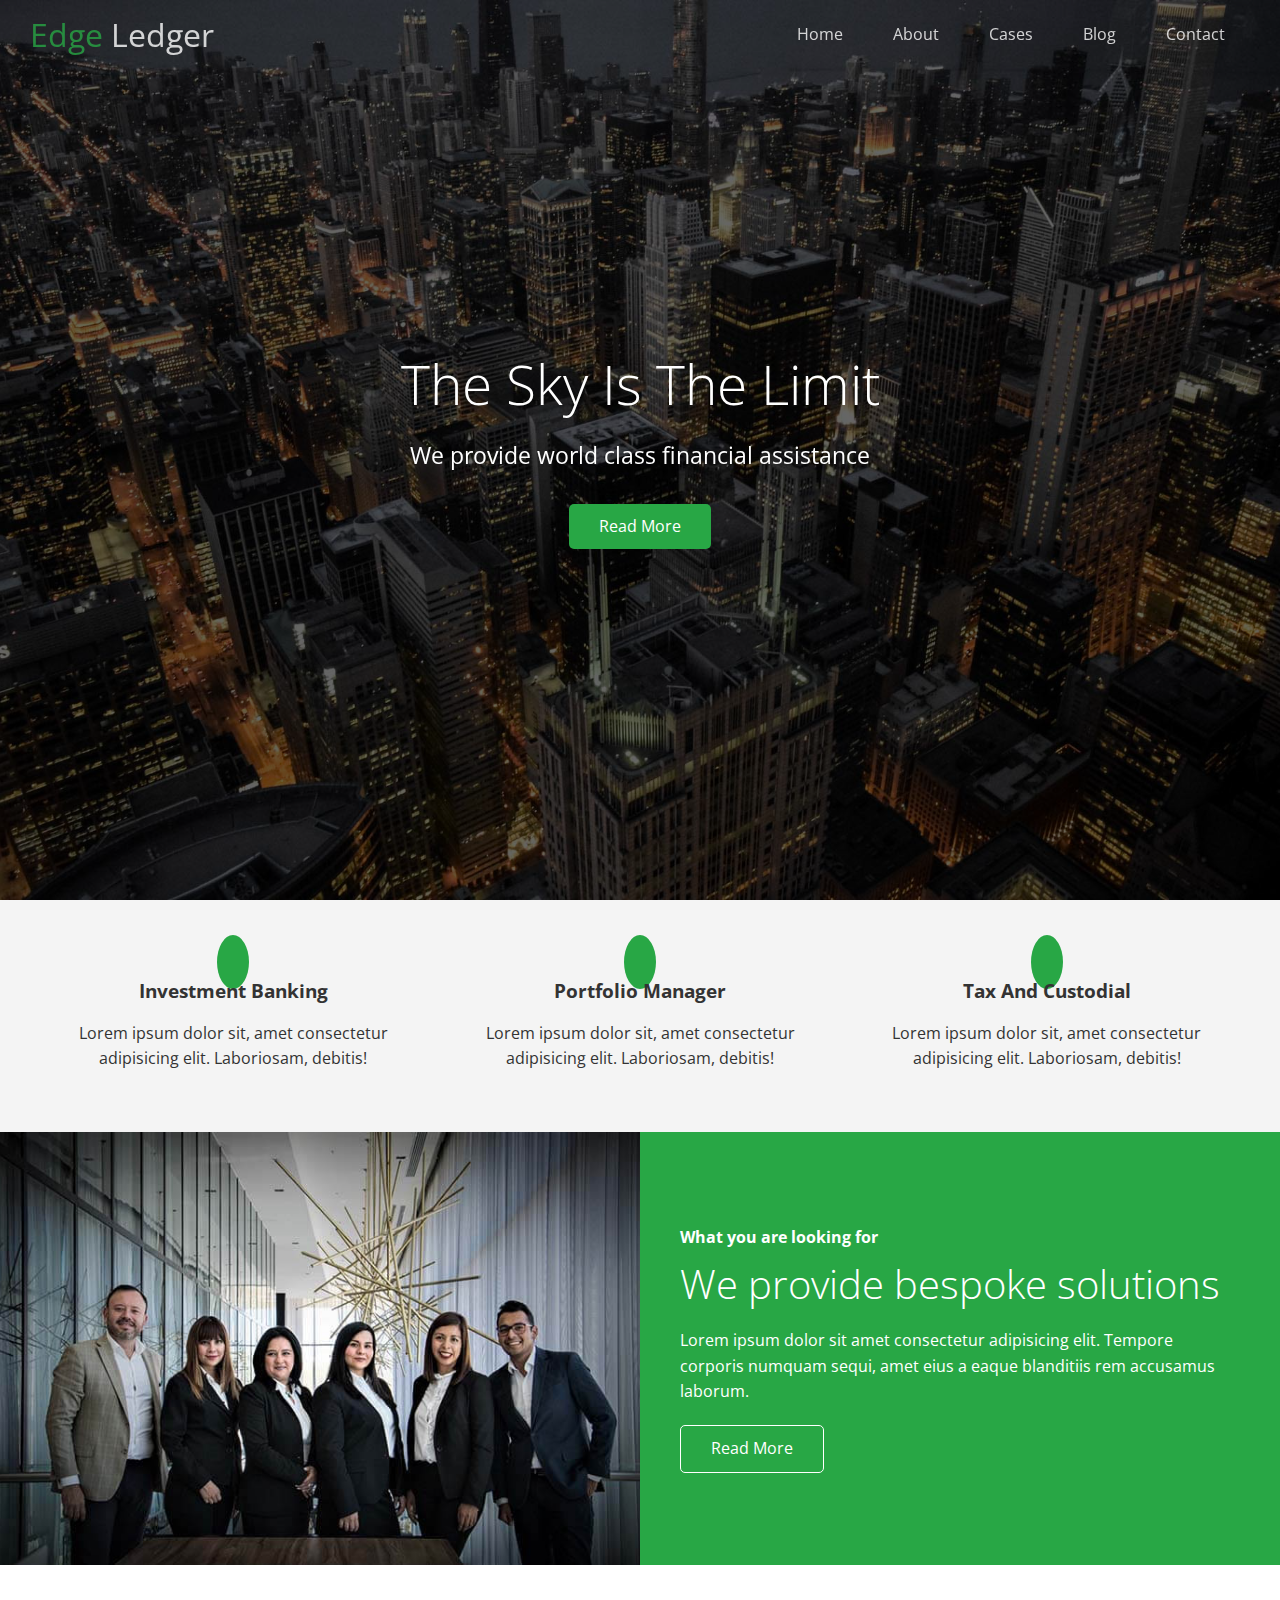
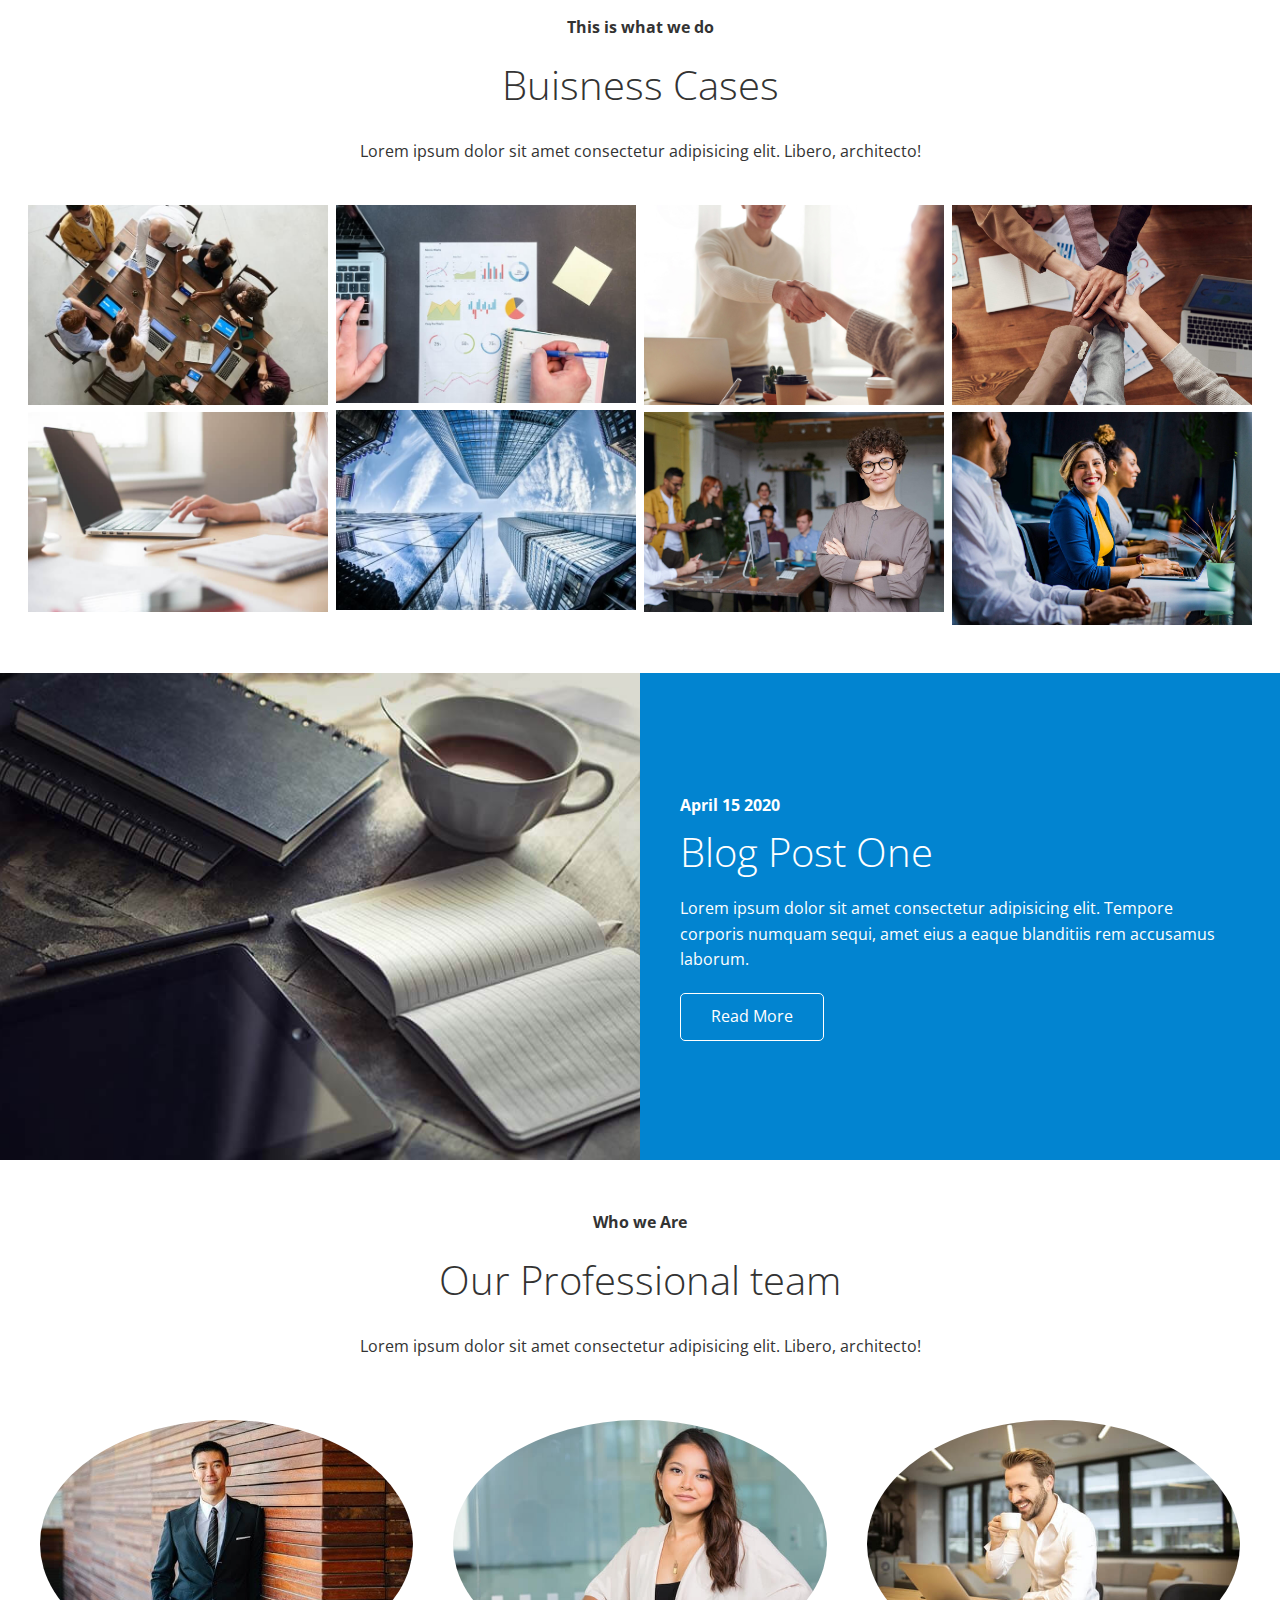
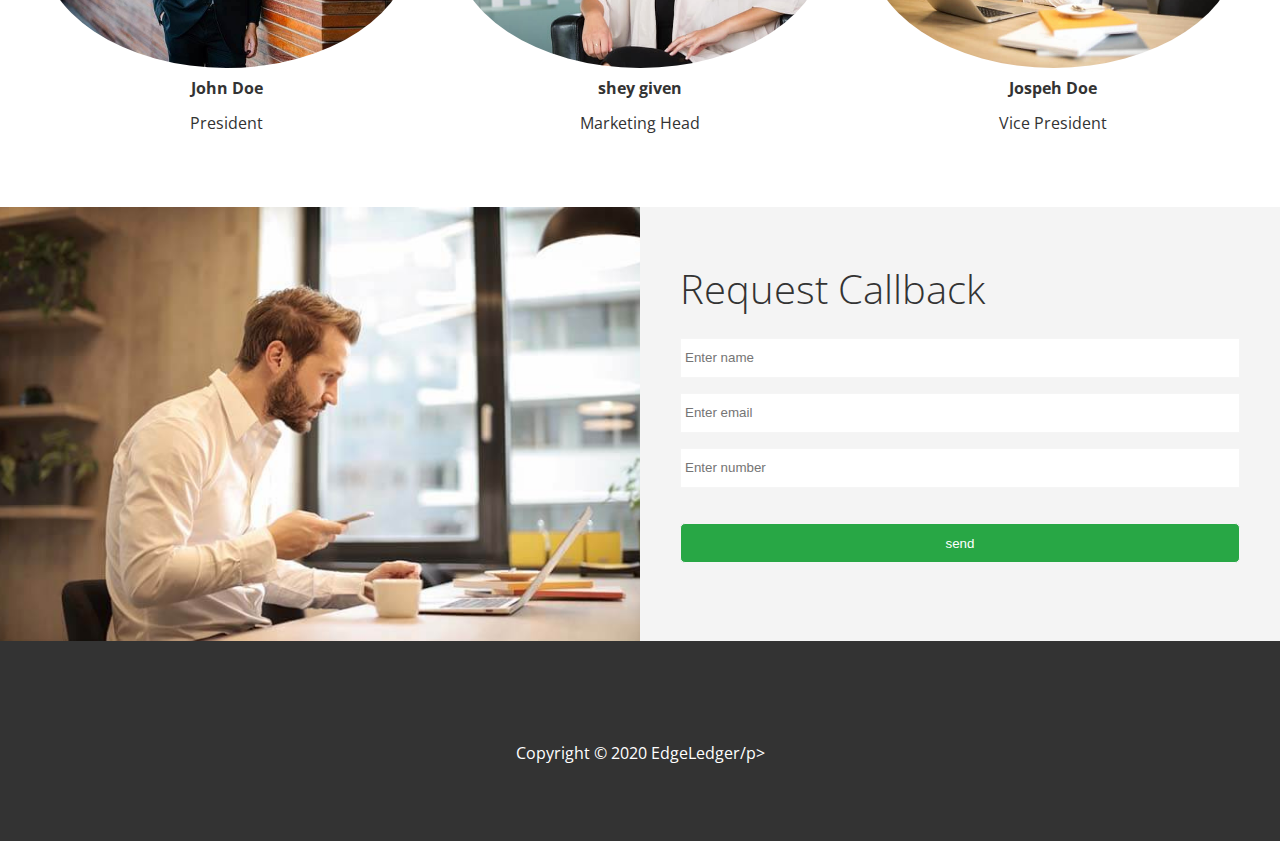
<file: index.html>
<!DOCTYPE html>
<html lang="en">
  <head>
    <meta charset="UTF-8" />
    <meta name="viewport" content="width=device-width, initial-scale=1.0" />
    <link rel="shortcut icon" type="image/x-icon" href="favicon.ico" />
    <link
      rel="stylesheet"
      href="https://cdnjs.cloudflare.com/ajax/libs/font-awesome/5.13.0/css/all.min.css"
      integrity="sha256-h20CPZ0QyXlBuAw7A+KluUYx/3pK+c7lYEpqLTlxjYQ="
      crossorigin="anonymous"
    />

    <link rel="stylesheet" href="lightbox.min.css" />
    <link rel="stylesheet" href="style.css" />
    <link rel="stylesheet" href="util.css" />
    <title>Welcome To EdgeLedger</title>
  </head>
  <body id="home">
    <header class="hero">
      <div class="navbar top" id="navbar">
        <h1 class="logo">
          <span class="text-primary"
            ><i class="fas fa-book-open"></i> Edge
          </span>
          Ledger
        </h1>
        <nav>
          <ul>
            <li><a href="#home">Home</a></li>
            <li><a href="#about">About</a></li>
            <li><a href="#cases">Cases</a></li>
            <li><a href="#blog">Blog</a></li>
            <li><a href="#contact">Contact</a></li>
          </ul>
        </nav>
      </div>

      <div class="content">
        <h1>The Sky Is The Limit</h1>
        <p>We provide world class financial assistance</p>
        <a href="#about" class="btn"
          ><i class="fas fa-chevron-right"></i>Read More</a
        >
      </div>
    </header>

    <main>
      <!-- ABOOUT ICONs -->
      <section id="about" class="icons bg-light">
        <div class="flex-items">
          <div>
            <i class="fa fa-university fa-2x"></i>
            <div>
              <h3>Investment Banking</h3>
              <p>
                Lorem ipsum dolor sit, amet consectetur adipisicing elit.
                Laboriosam, debitis!
              </p>
            </div>
          </div>
          <div>
            <i class="fa fa-book-reader fa-2x"></i>
            <div>
              <h3>Portfolio Manager</h3>
              <p>
                Lorem ipsum dolor sit, amet consectetur adipisicing elit.
                Laboriosam, debitis!
              </p>
            </div>
          </div>
          <div>
            <i class="fa fa-pencil-alt fa-2x"></i>
            <div>
              <h3>Tax And Custodial</h3>
              <p>
                Lorem ipsum dolor sit, amet consectetur adipisicing elit.
                Laboriosam, debitis!
              </p>
            </div>
          </div>
        </div>
      </section>

      <!-- About:Solutions -->
      <section class="solutions flex-columns">
        <div class="row">
          <div class="column">
            <div class="column-1">
              <img src="./images/home/people.jpg" alt="" />
            </div>
          </div>
          <div class="column">
            <div class="column-2 bg-primary">
              <h4>What you are looking for</h4>
              <h2>We provide bespoke solutions</h2>
              <p>
                Lorem ipsum dolor sit amet consectetur adipisicing elit. Tempore
                corporis numquam sequi, amet eius a eaque blanditiis rem
                accusamus laborum.
              </p>
              <a href="blog.html" class="btn btn-outline">
                <i class="fas fa-chevron-right"></i>Read More
              </a>
            </div>
          </div>
        </div>
      </section>

      <!-- Cases -->
      <section id="cases" class="cases flex-grid section-padding">
        <header class="section-header">
          <h4>This is what we do</h4>
          <h2>Buisness Cases</h2>
          <p>
            Lorem ipsum dolor sit amet consectetur adipisicing elit. Libero,
            architecto!
          </p>
        </header>
        <div class="row">
          <div class="column">
            <a
              href="./images/cases/cases1.jpg"
              data-lightbox="cases"
              data-title="some photo"
            >
              <img src="./images/cases/cases1.jpg" alt="" />
            </a>

            <a
              href="./images/cases/cases2.jpg"
              data-lightbox="cases"
              data-title="some photo"
            >
              <img src="./images/cases/cases2.jpg" alt="" />
            </a>
          </div>
          <div class="column">
            <a
              href="./images/cases/cases3.jpg"
              data-lightbox="cases"
              data-title="some photo"
            >
              <img src="./images/cases/cases3.jpg" alt="" />
            </a>
            <a
              href="./images/cases/cases4.jpg"
              data-lightbox="cases"
              data-title="some photo"
            >
              <img src="./images/cases/cases4.jpg" alt="" />
            </a>
          </div>
          <div class="column">
            <a
              href="./images/cases/cases5.jpg"
              data-lightbox="cases"
              data-title="some photo"
            >
              <img src="./images/cases/cases5.jpg" alt="" />
            </a>
            <a
              href="./images/cases/cases6.jpg"
              data-lightbox="cases"
              data-title="some photo"
            >
              <img src="./images/cases/cases6.jpg" alt="" />
            </a>
          </div>
          <div class="column">
            <a
              href="./images/cases/cases7.jpg"
              data-lightbox="cases"
              data-title="some photo"
            >
              <img src="./images/cases/cases7.jpg" alt="" />
            </a>
            <a
              href="./images/cases/cases8.jpg"
              data-lightbox="cases"
              data-title="some photo"
            >
              <img src="./images/cases/cases8.jpg" alt="" />
            </a>
          </div>
        </div>
      </section>

      <!-- Blog -->
      <section id="blog" class="blog flex-columns flex-reverse">
        <div class="row">
          <div class="column">
            <div class="column-1">
              <img src="./images/home/blog.jpg" alt="" />
            </div>
          </div>
          <div class="column">
            <div class="column-2 bg-secondary">
              <h4>April 15 2020</h4>
              <h2>Blog Post One</h2>
              <p>
                Lorem ipsum dolor sit amet consectetur adipisicing elit. Tempore
                corporis numquam sequi, amet eius a eaque blanditiis rem
                accusamus laborum.
              </p>
              <a href="blog.html" class="btn btn-outline">
                <i class="fas fa-chevron-right"></i>Read More
              </a>
            </div>
          </div>
        </div>
      </section>

      <!-- Team -->
      <section id="team" class="team section-padding">
        <header class="section-header">
          <h4>Who we Are</h4>
          <h2>Our Professional team</h2>
          <p>
            Lorem ipsum dolor sit amet consectetur adipisicing elit. Libero,
            architecto!
          </p>
        </header>
        <div class="flex-items">
          <div>
            <img src="./images/team/person1.jpg" alt="" />
            <h4>John Doe</h4>
            <p>President</p>
          </div>
          <div>
            <img src="./images/team/person2.jpg" alt="" />
            <h4>shey given</h4>
            <p>Marketing Head</p>
          </div>
          <div>
            <img src="./images/team/person3.jpg" alt="" />
            <h4>Jospeh Doe</h4>
            <p>Vice President</p>
          </div>
        </div>
      </section>

      <!-- Contact -->
      <section id="contact" class="contact flex-columns">
        <div class="row">
          <div class="column">
            <div class="column-1">
              <img src="./images/home/contact.jpg" alt="" />
            </div>
          </div>
          <div class="column">
            <div class="column-2 bg-light">
              <h2>Request Callback</h2>
              <form action="" class="callback-form">
                <div class="form-control">
                  <label for="name"></label>
                  <input
                    type="text"
                    name="name"
                    id="name"
                    placeholder="Enter name"
                  />
                </div>
                <div class="form-control">
                  <label for="email"></label>
                  <input
                    type="email"
                    name="email"
                    id="email"
                    placeholder="Enter email"
                  />
                </div>
                <div class="form-control">
                  <label for="phone"></label>
                  <input
                    type="text"
                    name="phone"
                    id="phone"
                    placeholder="Enter number"
                  />
                </div>
                <input
                  type="submit"
                  name="submit"
                  id="submit"
                  value="send"
                  class="btn"
                />
              </form>
            </div>
          </div>
        </div>
      </section>
    </main>

    <footer class="footer bg-dark">
      <div class="social">
        <a href="#"><i class="fab fa-facebook fa-2x"></i></a>
        <a href="#"><i class="fab fa-twitter fa-2x"></i></a>
        <a href="#"><i class="fab fa-youtube fa-2x"></i></a>
        <a href="#"><i class="fab fa-linkedin fa-2x"></i></a>
      </div>
      <p>Copyright &copy; 2020 EdgeLedger/p></p>
    </footer>

    <script
      src="https://code.jquery.com/jquery-3.5.1.min.js"
      integrity="sha256-9/aliU8dGd2tb6OSsuzixeV4y/faTqgFtohetphbbj0="
      crossorigin="anonymous"
    ></script>
    <script src="./js/lightbox.min.js"></script>
    <script>
      const navbar = document.getElementById("navbar");
      let scrolled = false;

      window.onscroll = function () {
        if (window.pageYOffset > 100) {
          navbar.classList.remove("top");
          if (!scrolled) {
            navbar.style.transform = "translateY(-70px)";
          }
          setTimeout(function () {
            navbar.style.transform = "translateY(0)";
            scrolled = true;
          }, 200);
        } else {
          navbar.classList.add("top");
          scrolled = false;
        }
      };
    </script>
  </body>
</html>
</file>
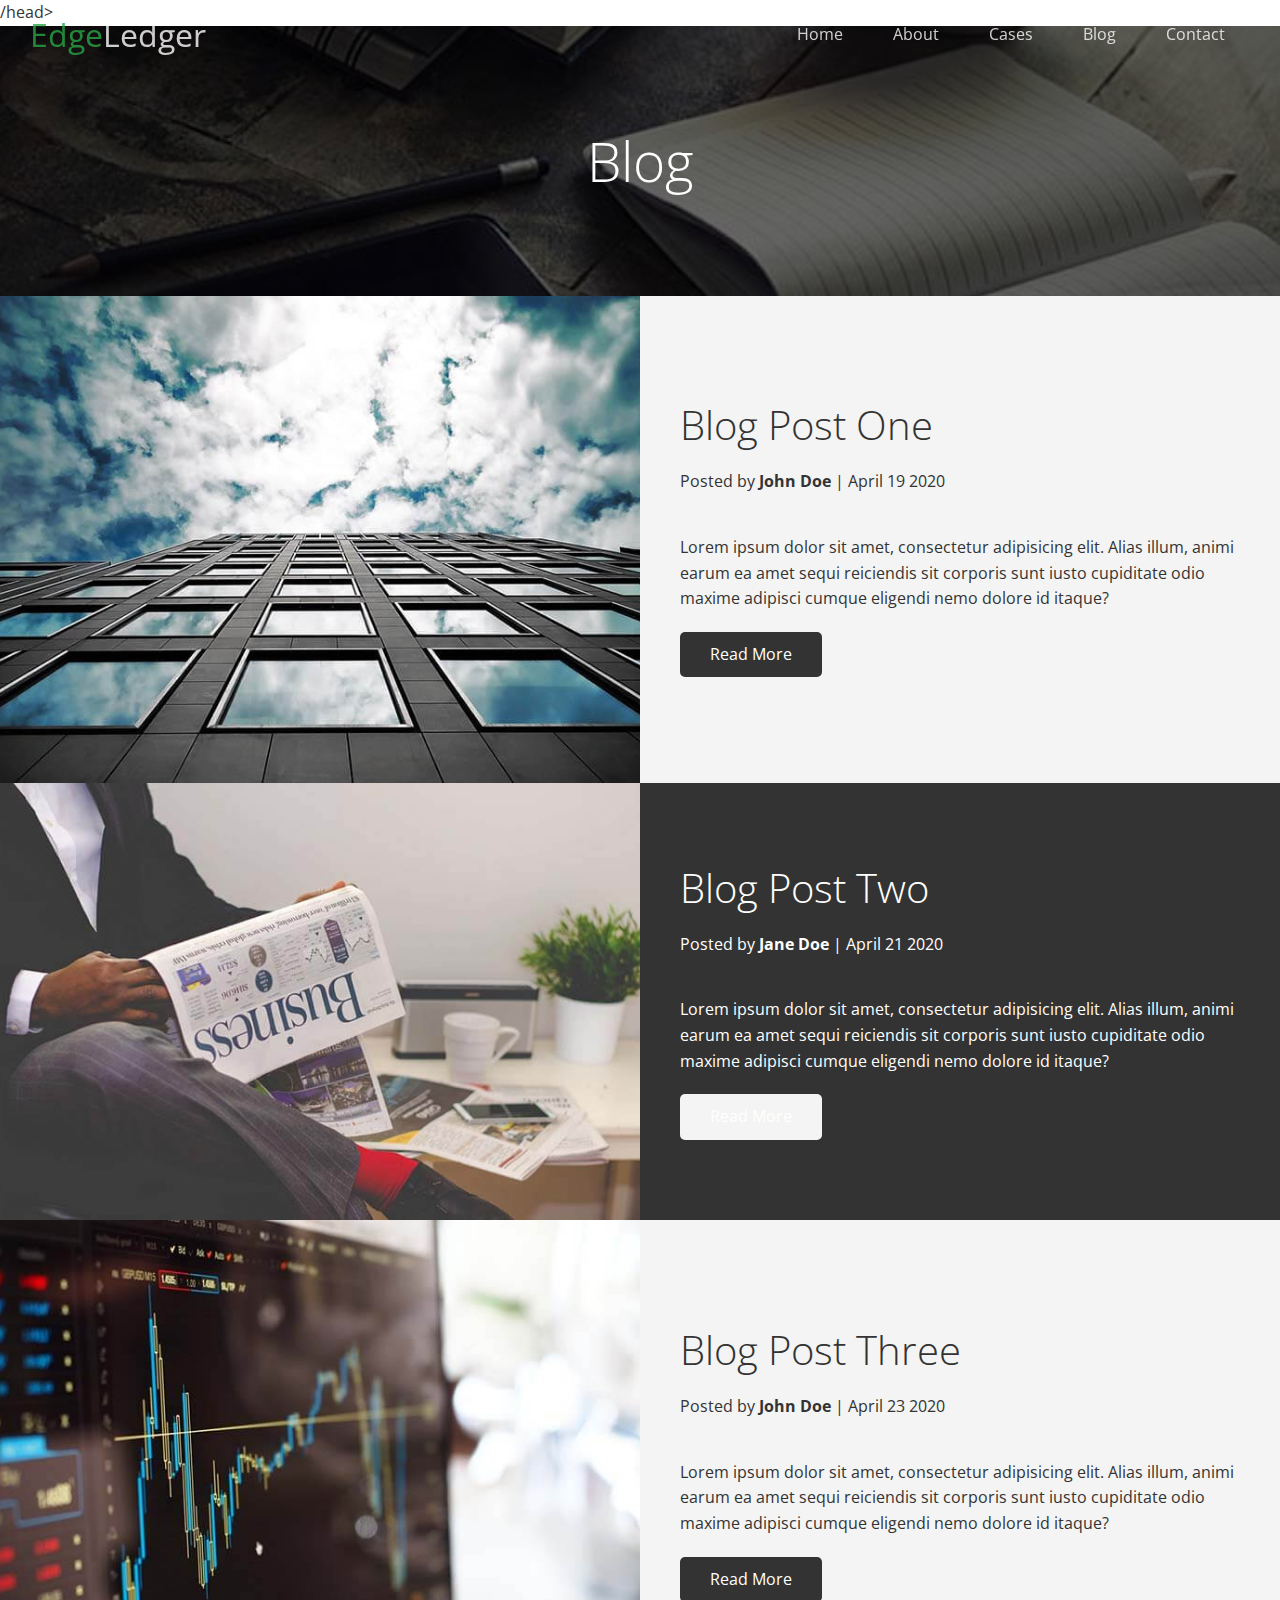
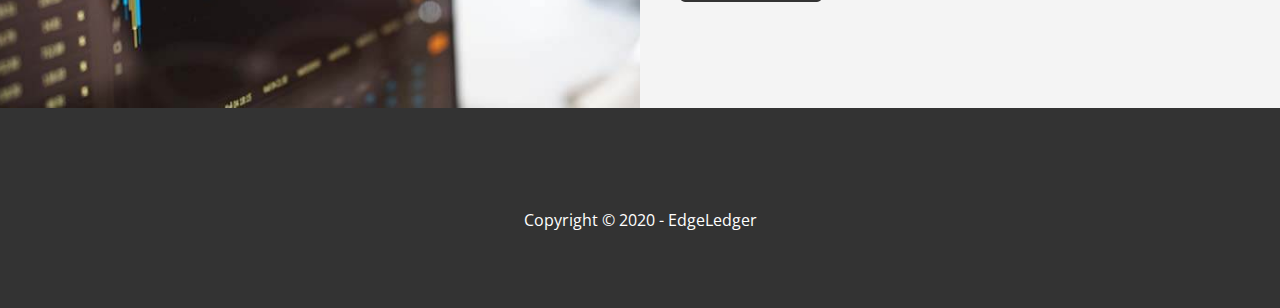
<file: blog.html>
<!DOCTYPE html>
<html lang="en">
  <head>
    <meta charset="UTF-8" />
    <meta name="viewport" content="width=device-width, initial-scale=1.0" />
    <link
      rel="stylesheet"
      href="https://cdnjs.cloudflare.com/ajax/libs/font-awesome/5.13.0/css/all.min.css"
      integrity="sha256-h20CPZ0QyXlBuAw7A+KluUYx/3pK+c7lYEpqLTlxjYQ="
      crossorigin="anonymous"
    />
    <link rel="stylesheet" href="style.css" />
    <link rel="stylesheet" href="util.css" />
    <title>Read Our Blog</title>
    /head>

    <body id="home">
      <header class="hero blog">
        <div id="navbar" class="navbar top">
          <h1 class="logo">
            <span class="text-primary"
              ><i class="fas fa-book-open"></i> Edge</span
            >Ledger
          </h1>
          <nav>
            <ul>
              <li><a href="index.html">Home</a></li>
              <li><a href="index.html#about">About</a></li>
              <li><a href="index.html#cases">Cases</a></li>
              <li><a href="index.html#blog">Blog</a></li>
              <li><a href="index.html#contact">Contact</a></li>
            </ul>
          </nav>
        </div>

        <div class="content">
          <h1>Blog</h1>
        </div>
      </header>

      <main>
        <article class="flex-columns">
          <div class="row">
            <div class="column">
              <div class="column-1">
                <img src="images/blog/blog1.jpg" alt="" />
              </div>
            </div>
            <div class="column">
              <div class="column-2 bg-light">
                <h2>Blog Post One</h2>
                <p class="meta">
                  <i class="fas fa-user"></i> Posted by
                  <strong>John Doe</strong> | April 19 2020
                </p>
                <p>
                  Lorem ipsum dolor sit amet, consectetur adipisicing elit.
                  Alias illum, animi earum ea amet sequi reiciendis sit corporis
                  sunt iusto cupiditate odio maxime adipisci cumque eligendi
                  nemo dolore id itaque?
                </p>
                <a href="post.html" class="btn btn-dark">
                  <i class="fas fa-chevron"></i>
                  Read More
                </a>
              </div>
            </div>
          </div>
        </article>

        <article class="flex-columns flex-reverse">
          <div class="row">
            <div class="column">
              <div class="column-1">
                <img src="images/blog/blog2.jpg" alt="" />
              </div>
            </div>
            <div class="column">
              <div class="column-2 bg-dark">
                <h2>Blog Post Two</h2>
                <p class="meta">
                  <i class="fas fa-user"></i> Posted by
                  <strong>Jane Doe</strong> | April 21 2020
                </p>
                <p>
                  Lorem ipsum dolor sit amet, consectetur adipisicing elit.
                  Alias illum, animi earum ea amet sequi reiciendis sit corporis
                  sunt iusto cupiditate odio maxime adipisci cumque eligendi
                  nemo dolore id itaque?
                </p>
                <a href="post.html" class="btn btn-light">
                  <i class="fas fa-chevron"></i>
                  Read More
                </a>
              </div>
            </div>
          </div>
        </article>

        <article class="flex-columns">
          <div class="row">
            <div class="column">
              <div class="column-1">
                <img src="images/blog/blog3.jpg" alt="" />
              </div>
            </div>
            <div class="column">
              <div class="column-2 bg-light">
                <h2>Blog Post Three</h2>
                <p class="meta">
                  <i class="fas fa-user"></i> Posted by
                  <strong>John Doe</strong> | April 23 2020
                </p>
                <p>
                  Lorem ipsum dolor sit amet, consectetur adipisicing elit.
                  Alias illum, animi earum ea amet sequi reiciendis sit corporis
                  sunt iusto cupiditate odio maxime adipisci cumque eligendi
                  nemo dolore id itaque?
                </p>
                <a href="post.html" class="btn btn-dark">
                  <i class="fas fa-chevron"></i>
                  Read More
                </a>
              </div>
            </div>
          </div>
        </article>
      </main>

      <footer class="footer bg-dark">
        <div class="social">
          <a href="#"><i class="fab fa-facebook fa-2x"></i></a>
          <a href="#"><i class="fab fa-twitter fa-2x"></i></a>
          <a href="#"><i class="fab fa-youtube fa-2x"></i></a>
          <a href="#"><i class="fab fa-linkedin fa-2x"></i></a>
        </div>
        <p>Copyright &copy; 2020 - EdgeLedger</p>
      </footer>

      <script>
        const navbar = document.getElementById("navbar");
        let scrolled = false;

        window.onscroll = function () {
          if (window.pageYOffset > 100) {
            navbar.classList.remove("top");
            if (!scrolled) {
              navbar.style.transform = "translateY(-70px)";
            }
            setTimeout(function () {
              navbar.style.transform = "translateY(0)";
              scrolled = true;
            }, 200);
          } else {
            navbar.classList.add("top");
            scrolled = false;
          }
        };
      </script>
    </body>
  </head>
</html>
</file>
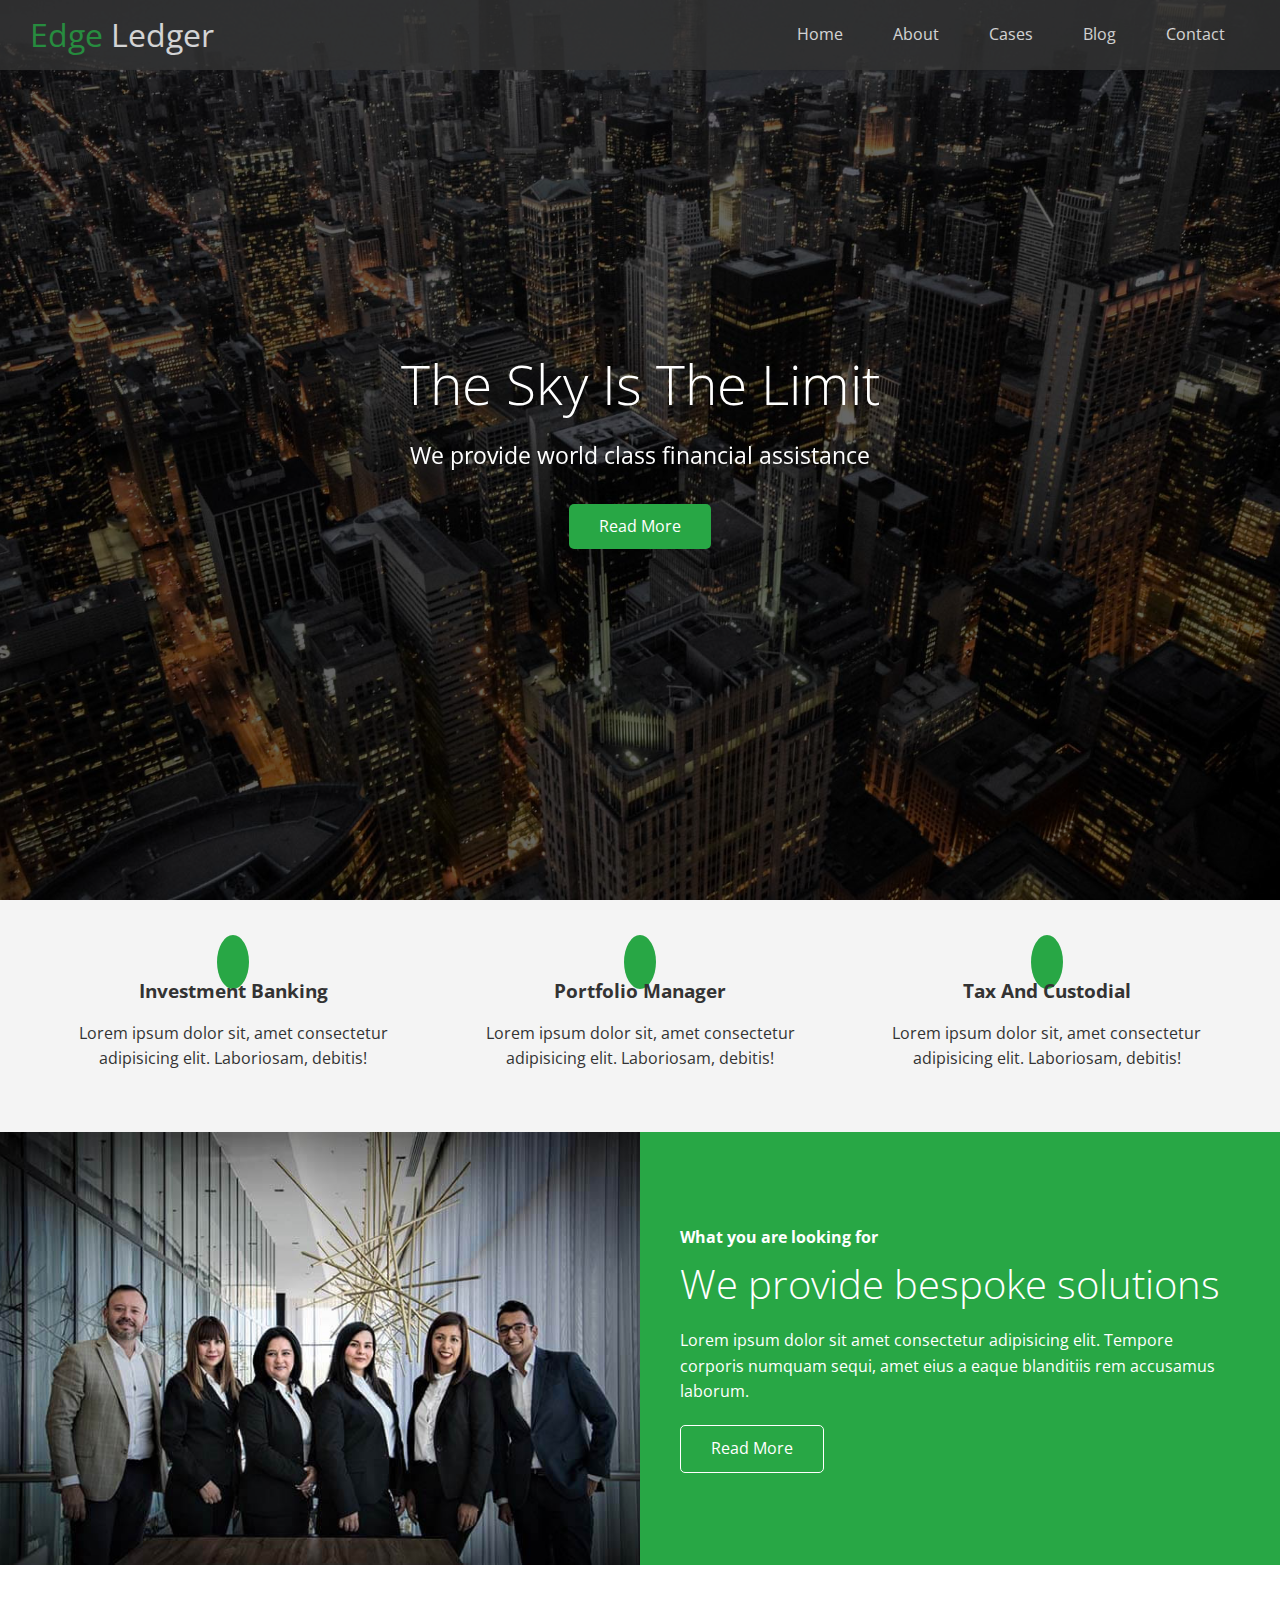
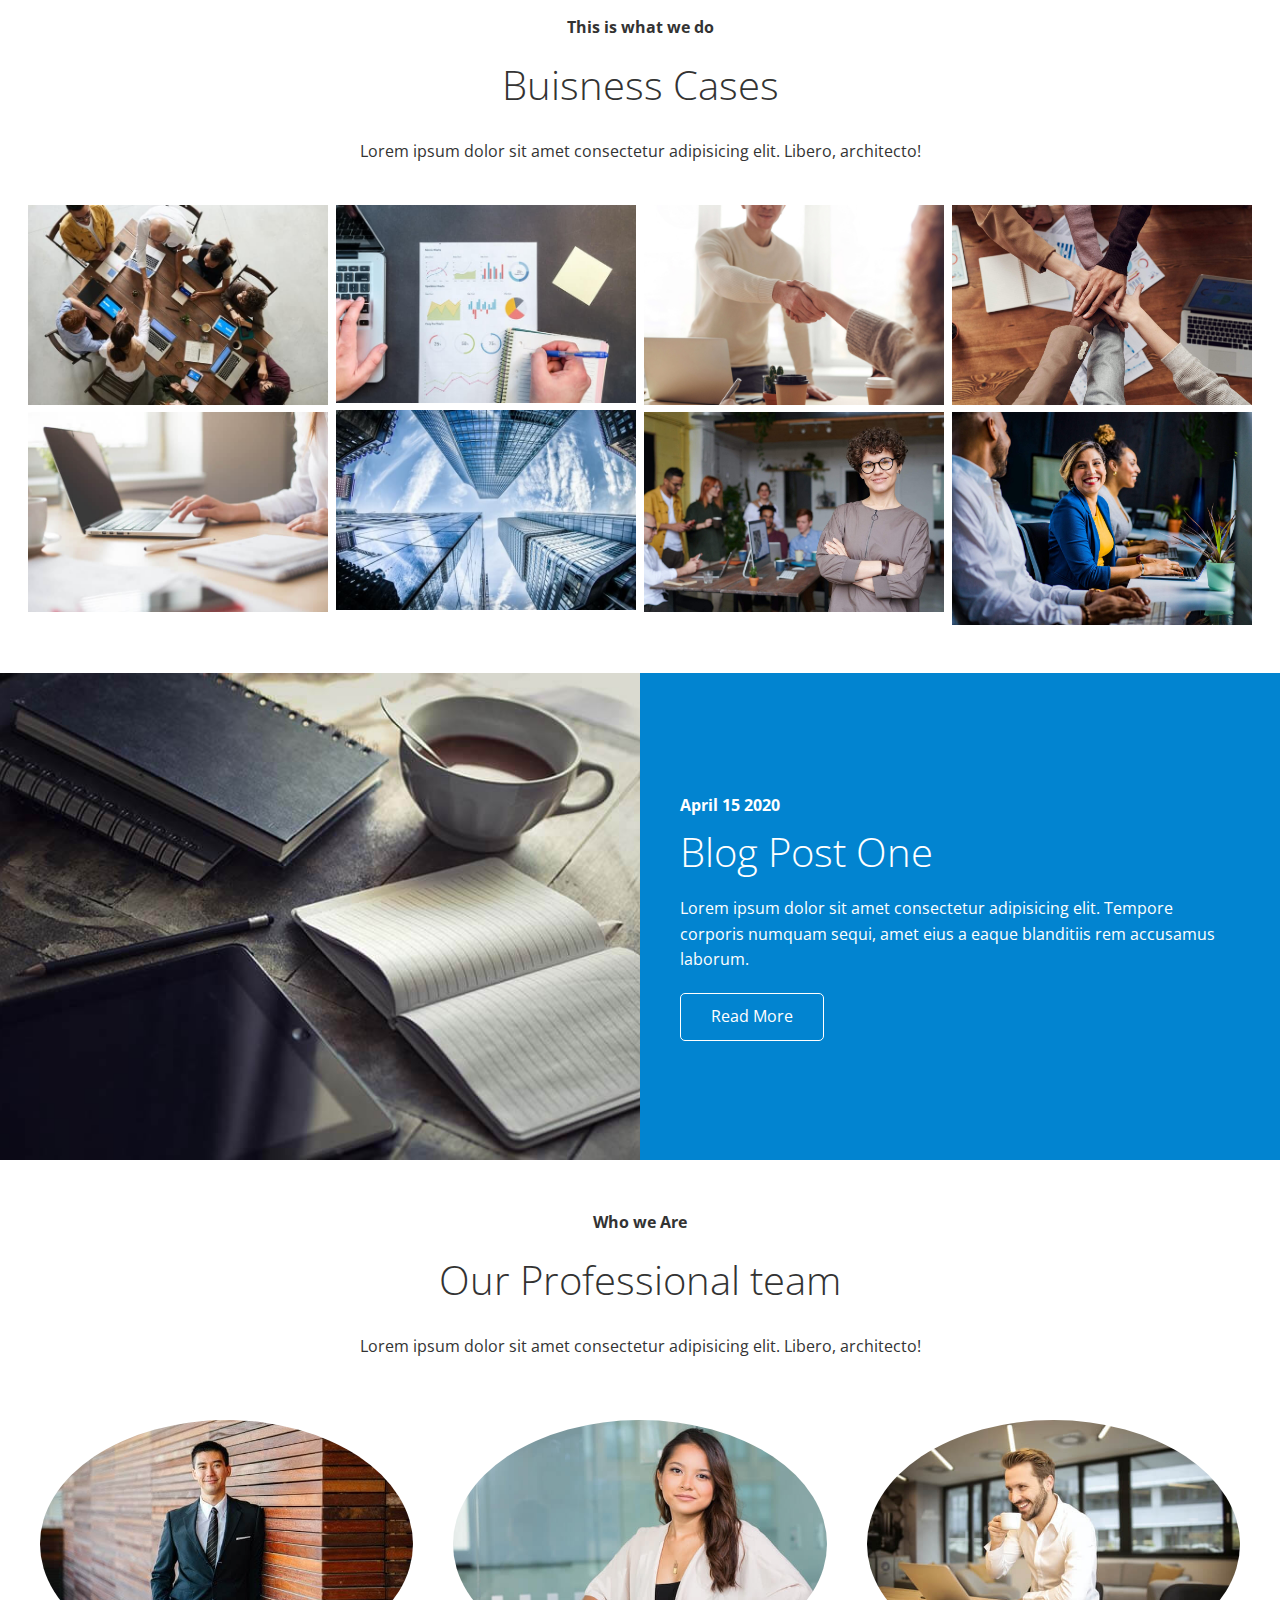
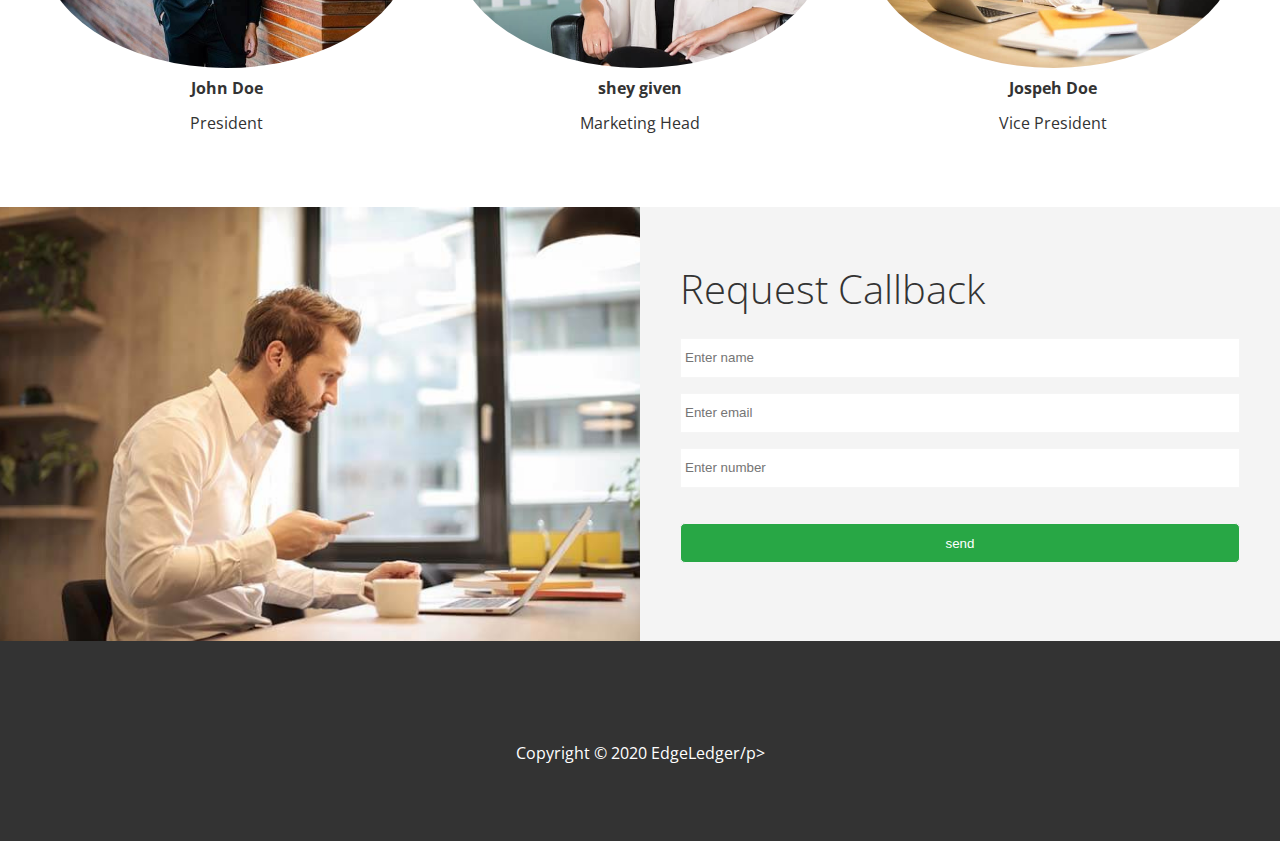
<file: post.html>
<!DOCTYPE html>
<html lang="en">
  <head>
    <meta charset="UTF-8" />
    <meta name="viewport" content="width=device-width, initial-scale=1.0" />
    <link
      rel="stylesheet"
      href="https://cdnjs.cloudflare.com/ajax/libs/font-awesome/5.13.0/css/all.min.css"
      integrity="sha256-h20CPZ0QyXlBuAw7A+KluUYx/3pK+c7lYEpqLTlxjYQ="
      crossorigin="anonymous"
    />
    <link rel="stylesheet" href="style.css" />
    <link rel="stylesheet" href="util.css" />
    <title>Welcome To EdgeLedger</title>
  </head>

  <!DOCTYPE html>
  <html lang="en">
    <head>
      <meta charset="UTF-8" />
      <meta name="viewport" content="width=device-width, initial-scale=1.0" />
      <link
        rel="stylesheet"
        href="https://cdnjs.cloudflare.com/ajax/libs/font-awesome/5.13.0/css/all.min.css"
        integrity="sha256-h20CPZ0QyXlBuAw7A+KluUYx/3pK+c7lYEpqLTlxjYQ="
        crossorigin="anonymous"
      />
      <link rel="stylesheet" href="style.css" />
      <link rel="stylesheet" href="util.css" />
      <title>Welcome To EdgeLedger</title>
    </head>

    <body id="home">
      <header class="hero">
        <div class="navbar" id="navbar">
          <h1 class="logo">
            <span class="text-primary"
              ><i class="fas fa-book-open"></i> Edge
            </span>
            Ledger
          </h1>
          <nav>
            <ul>
              <li><a href="#home">Home</a></li>
              <li><a href="#about">About</a></li>
              <li><a href="#cases">Cases</a></li>
              <li><a href="#blog">Blog</a></li>
              <li><a href="#contact">Contact</a></li>
            </ul>
          </nav>
        </div>

        <div class="content">
          <h1>The Sky Is The Limit</h1>
          <p>We provide world class financial assistance</p>
          <a href="#about" class="btn"
            ><i class="fas fa-chevron-right"></i>Read More</a
          >
        </div>
      </header>

      <main>
        <!-- ABOOUT ICONs -->
        <section id="about" class="icons bg-light">
          <div class="flex-items">
            <div>
              <i class="fa fa-university fa-2x"></i>
              <div>
                <h3>Investment Banking</h3>
                <p>
                  Lorem ipsum dolor sit, amet consectetur adipisicing elit.
                  Laboriosam, debitis!
                </p>
              </div>
            </div>
            <div>
              <i class="fa fa-book-reader fa-2x"></i>
              <div>
                <h3>Portfolio Manager</h3>
                <p>
                  Lorem ipsum dolor sit, amet consectetur adipisicing elit.
                  Laboriosam, debitis!
                </p>
              </div>
            </div>
            <div>
              <i class="fa fa-pencil-alt fa-2x"></i>
              <div>
                <h3>Tax And Custodial</h3>
                <p>
                  Lorem ipsum dolor sit, amet consectetur adipisicing elit.
                  Laboriosam, debitis!
                </p>
              </div>
            </div>
          </div>
        </section>

        <!-- About:Solutions -->
        <section class="solutions flex-columns">
          <div class="row">
            <div class="column">
              <div class="column-1">
                <img src="./images/home/people.jpg" alt="" />
              </div>
            </div>
            <div class="column">
              <div class="column-2 bg-primary">
                <h4>What you are looking for</h4>
                <h2>We provide bespoke solutions</h2>
                <p>
                  Lorem ipsum dolor sit amet consectetur adipisicing elit.
                  Tempore corporis numquam sequi, amet eius a eaque blanditiis
                  rem accusamus laborum.
                </p>
                <a href="blog.html" class="btn btn-outline">
                  <i class="fas fa-chevron-right"></i>Read More
                </a>
              </div>
            </div>
          </div>
        </section>

        <!-- Cases -->
        <section id="cases" class="cases flex-grid section-padding">
          <header class="section-header">
            <h4>This is what we do</h4>
            <h2>Buisness Cases</h2>
            <p>
              Lorem ipsum dolor sit amet consectetur adipisicing elit. Libero,
              architecto!
            </p>
          </header>
          <div class="row">
            <div class="column">
              <img src="./images/cases/cases1.jpg" alt="" />
              <img src="./images/cases/cases2.jpg" alt="" />
            </div>
            <div class="column">
              <img src="./images/cases/cases3.jpg" alt="" />
              <img src="./images/cases/cases4.jpg" alt="" />
            </div>
            <div class="column">
              <img src="./images/cases/cases5.jpg" alt="" />
              <img src="./images/cases/cases6.jpg" alt="" />
            </div>
            <div class="column">
              <img src="./images/cases/cases7.jpg" alt="" />
              <img src="./images/cases/cases8.jpg" alt="" />
            </div>
          </div>
        </section>

        <!-- Blog -->
        <section id="blog" class="blog flex-columns flex-reverse">
          <div class="row">
            <div class="column">
              <div class="column-1">
                <img src="./images/home/blog.jpg" alt="" />
              </div>
            </div>
            <div class="column">
              <div class="column-2 bg-secondary">
                <h4>April 15 2020</h4>
                <h2>Blog Post One</h2>
                <p>
                  Lorem ipsum dolor sit amet consectetur adipisicing elit.
                  Tempore corporis numquam sequi, amet eius a eaque blanditiis
                  rem accusamus laborum.
                </p>
                <a href="blog.html" class="btn btn-outline">
                  <i class="fas fa-chevron-right"></i>Read More
                </a>
              </div>
            </div>
          </div>
        </section>

        <!-- Team -->
        <section id="team" class="team section-padding">
          <header class="section-header">
            <h4>Who we Are</h4>
            <h2>Our Professional team</h2>
            <p>
              Lorem ipsum dolor sit amet consectetur adipisicing elit. Libero,
              architecto!
            </p>
          </header>
          <div class="flex-items">
            <div>
              <img src="./images/team/person1.jpg" alt="" />
              <h4>John Doe</h4>
              <p>President</p>
            </div>
            <div>
              <img src="./images/team/person2.jpg" alt="" />
              <h4>shey given</h4>
              <p>Marketing Head</p>
            </div>
            <div>
              <img src="./images/team/person3.jpg" alt="" />
              <h4>Jospeh Doe</h4>
              <p>Vice President</p>
            </div>
          </div>
        </section>

        <!-- Contact -->
        <section id="contact" class="contact flex-columns">
          <div class="row">
            <div class="column">
              <div class="column-1">
                <img src="./images/home/contact.jpg" alt="" />
              </div>
            </div>
            <div class="column">
              <div class="column-2 bg-light">
                <h2>Request Callback</h2>
                <form action="" class="callback-form">
                  <div class="form-control">
                    <label for="name"></label>
                    <input
                      type="text"
                      name="name"
                      id="name"
                      placeholder="Enter name"
                    />
                  </div>
                  <div class="form-control">
                    <label for="email"></label>
                    <input
                      type="email"
                      name="email"
                      id="email"
                      placeholder="Enter email"
                    />
                  </div>
                  <div class="form-control">
                    <label for="phone"></label>
                    <input
                      type="text"
                      name="phone"
                      id="phone"
                      placeholder="Enter number"
                    />
                  </div>
                  <input
                    type="submit"
                    name="submit"
                    id="submit"
                    value="send"
                    class="btn"
                  />
                </form>
              </div>
            </div>
          </div>
        </section>
      </main>

      <footer class="footer bg-dark">
        <div class="social">
          <a href="#"><i class="fab fa-facebook fa-2x"></i></a>
          <a href="#"><i class="fab fa-twitter fa-2x"></i></a>
          <a href="#"><i class="fab fa-youtube fa-2x"></i></a>
          <a href="#"><i class="fab fa-linkedin fa-2x"></i></a>
        </div>
        <p>Copyright &copy; 2020 EdgeLedger/p></p>
      </footer>
    </body>
  </html>
</html>
</file>
<file: style.css>
@import url("https://fonts.googleapis.com/css2?family=Open+Sans:wght@300;400&display=swap");

html {
  scroll-behavior: smooth;
}

* {
  box-sizing: border-box;
  padding: 0;
  margin: 0;
}

body {
  font-family: "Open Sans", sans-serif;
  background: #ffffff;
  color: #333333;
  line-height: 1.6;
}

ul {
  list-style-type: none;
}

a {
  color: #333333;
  text-decoration: none;
}

h1,
h2 {
  font-weight: 300;
  line-height: 1.2;
}

p {
  margin: 10px 0;
}

img {
  width: 100%;
}

/* navbar styling+++++++++++++++++++++++++++++++++++++ */
.navbar {
  display: flex;

  /* cross axis */
  align-items: center;
  /* main axis */
  justify-content: space-between;
  background: #333333;
  color: #ffffff;
  opacity: 0.8;
  width: 100%;
  height: 70px;
  position: fixed;
  top: 0px;
  padding: 0 30px;
  transition: 0.5s ease-in;
}

.navbar.top {
  background: transparent;
}

.navbar ul {
  display: flex;
}

.navbar ul a {
  color: #ffffff;
  padding: 10px 20px;
  margin: 0px 5px;
}

.navbar a:hover {
  border-bottom: #28a745 2px solid;
}

.navbar .logo {
  font-weight: 400;
}

/* Header */
.hero {
  background: url("./images/home/showcase.jpg") no-repeat center center/cover;
  height: 100vh;
  position: relative;
  color: #ffffff;
}

.hero .content {
  display: flex;
  flex-direction: column;
  align-items: center;
  justify-content: center;
  height: 100%;
  text-align: center;
  padding: 0 20px;
}

.hero .content h1 {
  font-size: 55px;
}

.hero .content p {
  font-size: 23px;
  max-width: 600px;
  margin: 20px 0 30px;
}

.hero::before {
  content: "";
  position: absolute;
  top: 0px;
  left: 0px;
  width: 100%;
  height: 100%;
  background: rgba(0, 0, 0, 0.6);
}

.hero * {
  z-index: 10;
}

/* BLOG++++++++++++++++++++++++++++++++++++++++++++++++ */
.hero.blog {
  background: url("./images/home/blog.jpg") no-repeat center center/cover;
  height: 30vh;
}

/* Icons */
.icons {
  padding: 30px;
}

.icons h3 {
  font-weight: bold;
  margin-bottom: 15px;
}

.icons i {
  background-color: #28a745;
  color: #ffffff;
  padding: 1rem;
  border-radius: 50%;
  margin-bottom: 15px;
}

.cases img:hover {
  opacity: 0.7;
}

.team img {
  border-radius: 50%;
}

/* CallBack form */

.callback-form {
  width: 100%;
  padding: 20px 0;
}

.callback-form label {
  display: block;
  margin-bottom: 5px;
}

.callback-form .form-control {
  margin-bottom: 15px;
}

.callback-form input {
  width: 100%;
  padding: 4px;
  height: 40px;
  border: #f5f5f5 1px solid;
}

.callback-form .btn {
  padding: 12px 0;
  margin-top: 20px;
}

.callback-form input:focus {
  outline-color: #28a745;
}

/* POST */

.post {
  padding: 50px 30px;
}

.post h2 {
  font-size: 40px;
  margin-bottom: 20px;
  padding-bottom: 10px;
  border-bottom: #ccc solid 1px;
}

.post .meta {
  margin-bottom: 30px;
}

.post img {
  width: 300px;
  border-radius: 50%;
  display: block;
  margin: 0 auto;
}

/* FOOTER */

.footer {
  display: flex;
  flex-direction: column;
  align-items: center;
  justify-content: center;
  text-align: center;
  height: 200px;
}

.footer a {
  color: #ffffff;
}

.footer a:hover {
  color: #28a745;
}

.footer .social > * {
  margin-right: 30px;
}

/* MOBILE */

@media (max-width: 768px) {
  .navbar {
    flex-direction: column;
    height: 120px;
    padding: 20px;
  }

  .navbar a {
    padding: 10px 10px;
    margin: 0 3px;
  }

  .flex-items {
    flex-direction: column;
  }

  .flex-columns .column {
    display: block;
    max-width: 100%;
  }
  .team {
    width: 70%;
  }
}
</file>
<file: util.css>
/* Text Colors */

.text-primary {
  color: #28a745;
}

.text-secondary {
  columns: #0284d0;
}

/* BUTTON+++++++++++++++++++++++++++++++++ */

.btn {
  cursor: pointer;
  display: inline-block;
  padding: 10px 30px;
  color: #ffffff;
  background-color: #28a745;
  border-radius: 5px;
}

.btn:hover {
  opacity: 0.9;
}

.btn-primary {
  background: #28a745;
  color: #ffffff;
}

.btn-secondary {
  background: #0284d0;
  color: #ffffff;
}

.btn-dark {
  background: #333;
  color: #ffffff;
}

.btn-light {
  background: #f4f4f4;
  color: #ffffff;
}

/* Flex Items */

.flex-items {
  display: flex;
  text-align: center;
  justify-content: center;
  align-items: center;
  height: 100%;
}

.flex-items > div {
  padding: 20px;
}

/* Flex Columns */
.flex-columns .row {
  display: flex;
  flex-direction: row;
  flex-wrap: wrap;
  width: 100%;
}

.flex-columns .column {
  display: flex;
  flex-direction: column;
  flex-basis: 100%;
  flex: 1;
}

.flex-columns .column .column-1,
/* Text Colors */

.text-primary {
  color: #28a745;
}

.text-secondary {
  columns: #0284d0;
}

/* BUTTON+++++++++++++++++++++++++++++++++ */

.btn {
  cursor: pointer;
  display: inline-block;
  padding: 10px 30px;
  color: #ffffff;
  background-color: #28a745;
  border-radius: 5px;
}

.btn:hover {
  opacity: 0.9;
}

.btn-primary {
  background: #28a745;
  color: #ffffff;
}

.btn-secondary {
  background: #0284d0;
  color: #ffffff;
}

.btn-dark {
  background: #333;
  color: #ffffff;
}

.btn-light {
  background: #f4f4f4;
  color: #ffffff;
}

/* Flex Items */

.flex-items {
  display: flex;
  text-align: center;
  justify-content: center;
  align-items: center;
  height: 100%;
}

.flex-items > div {
  padding: 20px;
}

/* Flex Columns */
.flex-columns .row {
  display: flex;
  flex-direction: row;
  flex-wrap: wrap;
  width: 100%;
}

.flex-columns .column {
  display: flex;
  flex-direction: column;
  flex-basis: 100%;
  flex: 1;
}

.flex-columns .column .column-1,
/* Text Colors */

.text-primary {
  color: #28a745;
}

.text-secondary {
  columns: #0284d0;
}

/* BUTTON+++++++++++++++++++++++++++++++++ */
/* BACKGROUND CLASES+++++++++++++++++++++++++++ */

.btn {
  cursor: pointer;
  display: inline-block;
  padding: 10px 30px;
  color: #ffffff;
  background-color: #28a745;
  border-radius: 5px;
}

.btn:hover {
  opacity: 0.9;
}

.btn-primary,
.bg-primary {
  background: #28a745;
  color: #ffffff;
}

.btn-secondary,
.bg-secondary {
  background: #0284d0;
  color: #ffffff;
}

.btn-dark,
.bg-dark {
  background: #333;
  color: #ffffff;
}

.btn-light,
.bg-light {
  background: #f4f4f4;
  columns: #333333;
}

.btn-outline {
  background: transparent;
  border: 1px solid #fff;
}

/* Flex Items */

.flex-items {
  display: flex;
  text-align: center;
  justify-content: center;
  align-items: center;
  height: 100%;
}

.flex-items > div {
  padding: 20px;
}

/* Flex Columns */

.flex-columns .row {
  display: flex;
  flex-direction: row;
  flex-wrap: wrap;
  width: 100%;
}

.flex-columns.flex-reverse .row {
  flex-direction: row;
}

.flex-columns .column {
  display: flex;
  flex-direction: column;
  flex-basis: 100%;
  flex: 1;
}

.flex-columns .column .column-1,
.flex-columns .column .column-2 {
  height: 100%;
}

.flex-columns img {
  width: 100%;
  height: 100%;
  object-fit: cover;
  /* to make image look good */
}

.flex-columns .column-2 {
  display: flex;
  flex-direction: column;
  align-items: flex-start;
  justify-content: center;
  padding: 40px;
}

.flex-columns h2 {
  font-size: 40px;
  font-weight: 100;
}

.flex-columns h4 {
  margin-bottom: 10px;
}

.flex-columns p {
  margin: 20px 0;
}

/* Secion header */

.section-header {
  padding: 30px;
  display: flex;
  flex-direction: column;
  align-items: center;
  justify-content: center;
}

.section-header h2 {
  font-size: 40px;
  margin: 20px 0;
}

.section-padding {
  padding: 20px 20px 40px;
}

/* Flex Grid */
.flex-grid .row {
  display: flex;
  flex-wrap: wrap;
  padding: 0 4px;
}

.flex-grid .column {
  flex: 25%;
  max-width: 25%;
  padding: 0 4px;
}
</file>
